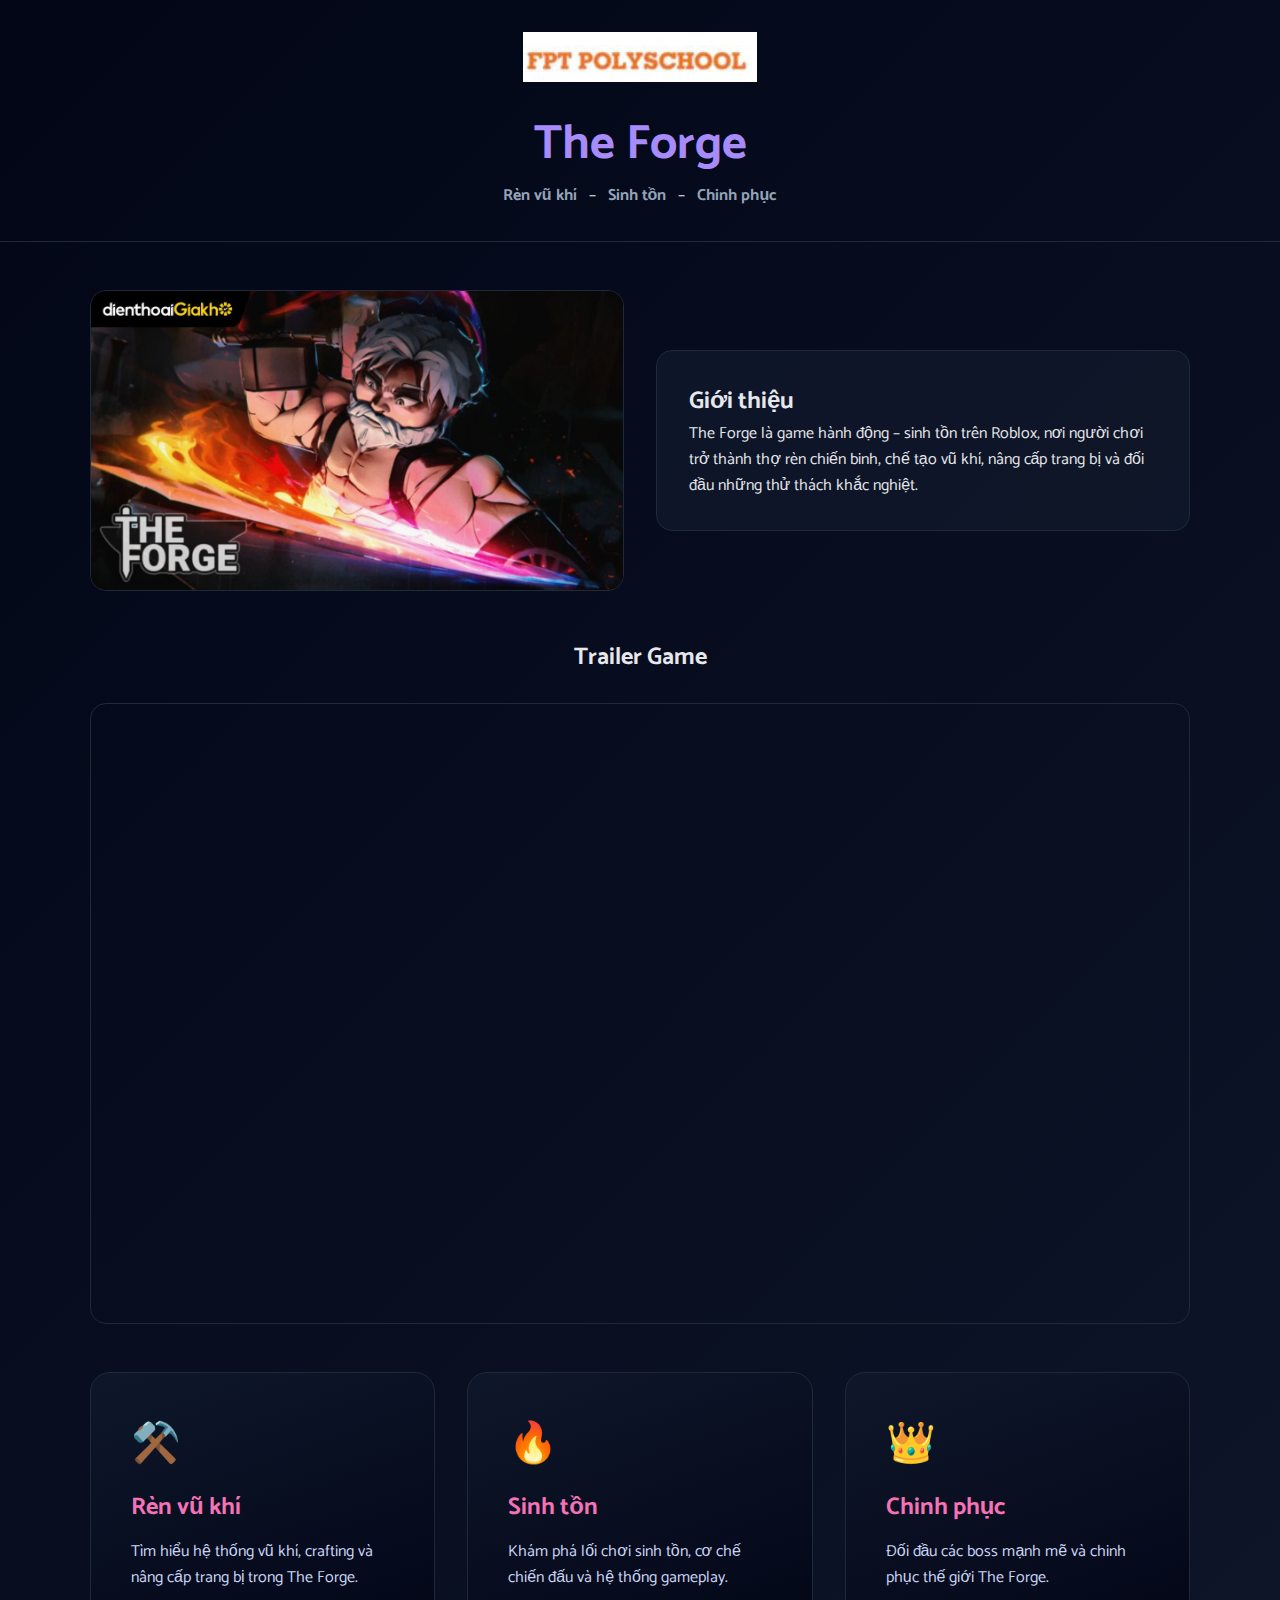
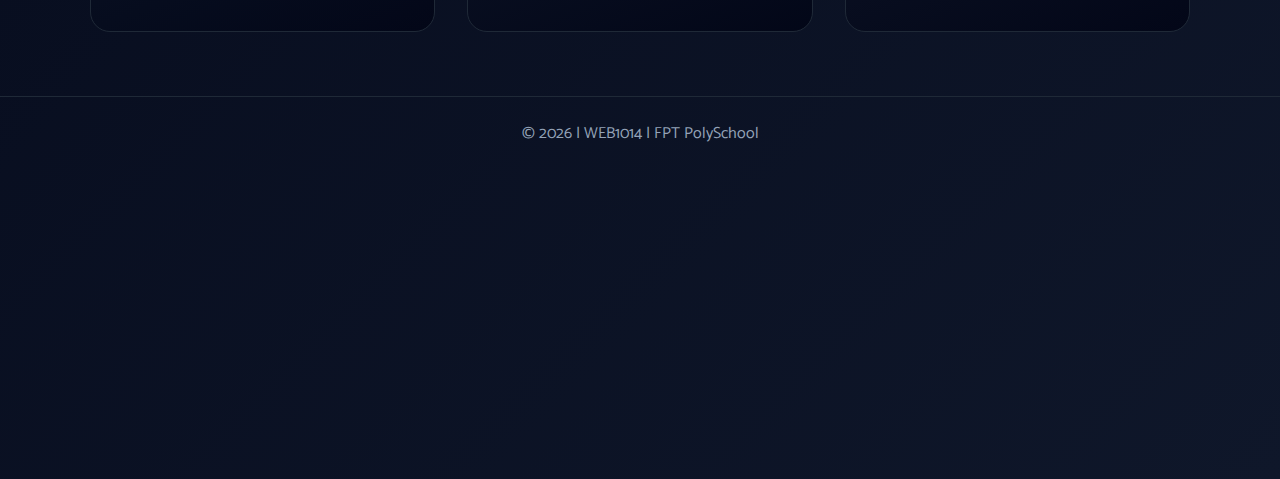
<file: index.html>
<!DOCTYPE html>
<html lang="vi">
<head>
<meta charset="UTF-8">
<title>The Forge - Giới thiệu game</title>

<link href="https://fonts.googleapis.com/css2?family=Catamaran:wght@400;700&display=swap" rel="stylesheet">

<style>
*{box-sizing:border-box;margin:0;padding:0}

body{
    font-family:Catamaran,sans-serif;
    background:linear-gradient(135deg,#020617,#0f172a);
    color:#e5e7eb;
    line-height:1.6;
}

header{
    text-align:center;
    padding:2rem;
    border-bottom:1px solid #1f2937;
}

header img{height:50px;margin-bottom:1rem}
header h1{color:#a78bfa;font-size:3rem}

nav a{
    color:#94a3b8;
    text-decoration:none;
    margin:0 .5rem;
    font-weight:bold;
}
nav a:hover{color:#facc15}

.container{
    width:min(90%,1100px);
    margin:3rem auto;
}

.intro{
    display:grid;
    grid-template-columns:1fr 1fr;
    gap:2rem;
    margin-bottom:3rem;
    align-items:center;
}

.intro img{
    width:100%;
    border-radius:1rem;
    border:1px solid #1f2937;
}

.intro-text{
    background:rgba(15,23,42,.85);
    padding:2rem;
    border-radius:1rem;
    border:1px solid #1f2937;
}

.video-section{
    text-align:center;
    margin-bottom:3rem;
}

.video-wrapper{
    position:relative;
    padding-top:56.25%;
    border-radius:1rem;
    overflow:hidden;
    border:1px solid #1f2937;
}

.video-wrapper iframe{
    position:absolute;
    inset:0;
    width:100%;
    height:100%;
    border:0;
}

.grid-cards{
    display:grid;
    grid-template-columns:repeat(3,1fr);
    gap:2rem;
    margin-bottom:3rem;
}

.card{
    text-decoration:none;
    color:inherit;
    background:linear-gradient(160deg,rgba(15,23,42,.95),rgba(2,6,23,.95));
    padding:2.5rem;
    border-radius:1.25rem;
    border:1px solid #1f2937;
    transition:.4s;
}

.card span{
    font-size:2.5rem;
    display:block;
}

.card h2{
    color:#f472b6;
    margin:.75rem 0;
}

.card p{
    color:#cbd5f5;
}

.card:hover{
    transform:translateY(-10px) scale(1.05);
    box-shadow:0 25px 60px rgba(34,211,238,.35);
    border-color:#22d3ee;
}

footer{
    border-top:1px solid #1f2937;
    margin-top:4rem;
    text-align:center;
}

.footer-content{
    padding:1.5rem;
    color:#94a3b8;
}

.footer-map iframe{
    width:100%;
    height:300px;
    border:0;
}

@media(max-width:768px){
    .intro,.grid-cards{
        grid-template-columns:1fr;
    }
}
</style>
</head>

<body>

<header>
<img src="images/FPT.png" alt="FPT PolySchool">
<h1>The Forge</h1>
<nav>
<a href="#forge">Rèn vũ khí</a> –
<a href="#survival">Sinh tồn</a> –
<a href="#conquer">Chinh phục</a>
</nav>
</header>

<main class="container">

<section class="intro">
<img src="images/background.jpg" alt="The Forge Game">
<div class="intro-text">
<h2>Giới thiệu</h2>
<p>
The Forge là game hành động – sinh tồn trên Roblox, nơi người chơi trở thành
thợ rèn chiến binh, chế tạo vũ khí, nâng cấp trang bị và đối đầu những thử thách
khắc nghiệt.
</p>
</div>
</section>

<section class="video-section">
<h2>Trailer Game</h2>
<br>
<div class="video-wrapper">
<iframe 
src="https://www.youtube.com/embed/J2O6QXfaj_k"
allowfullscreen>
</iframe>
</div>
</section>

<section class="grid-cards">

<a href="https://forge-roblox.fandom.com/wiki/Weapons"
   target="_blank" class="card" id="forge">
<span>⚒️</span>
<h2>Rèn vũ khí</h2>
<p>
Tìm hiểu hệ thống vũ khí, crafting và nâng cấp trang bị trong The Forge.
</p>
</a>

<a href="https://forge-roblox.fandom.com/wiki/Gameplay"
   target="_blank" class="card" id="survival">
<span>🔥</span>
<h2>Sinh tồn</h2>
<p>
Khám phá lối chơi sinh tồn, cơ chế chiến đấu và hệ thống gameplay.
</p>
</a>

<a href="https://forge-roblox.fandom.com/wiki/Bosses"
   target="_blank" class="card" id="conquer">
<span>👑</span>
<h2>Chinh phục</h2>
<p>
Đối đầu các boss mạnh mẽ và chinh phục thế giới The Forge.
</p>
</a>

</section>

</main>

<footer>
<div class="footer-content">
<p>© 2026 | WEB1014 | FPT PolySchool</p>
</div>

<div class="footer-map">
<iframe 
src="https://www.google.com/maps/embed?pb=!1m18!1m12!1m3!1d3918.966127888972!2d106.6032147737362!3d10.813904058503981!2m3!1f0!2f0!3f0!3m2!1i1024!2i768!4f13.1!3m3!1m2!1s0x31752b953efb20ef%3A0x41ed21a46cbdc6c!2zRlBUIFBvbHlTY2hvb2wgLSBDxqEgc-G7nyBCw6xuaCBUw6Ju!5e0!3m2!1sen!2s!4v1769586740682!5m2!1sen!2s"
loading="lazy"
allowfullscreen
referrerpolicy="no-referrer-when-downgrade">
</iframe>
</div>
</footer>

</body>
</html>
</file>
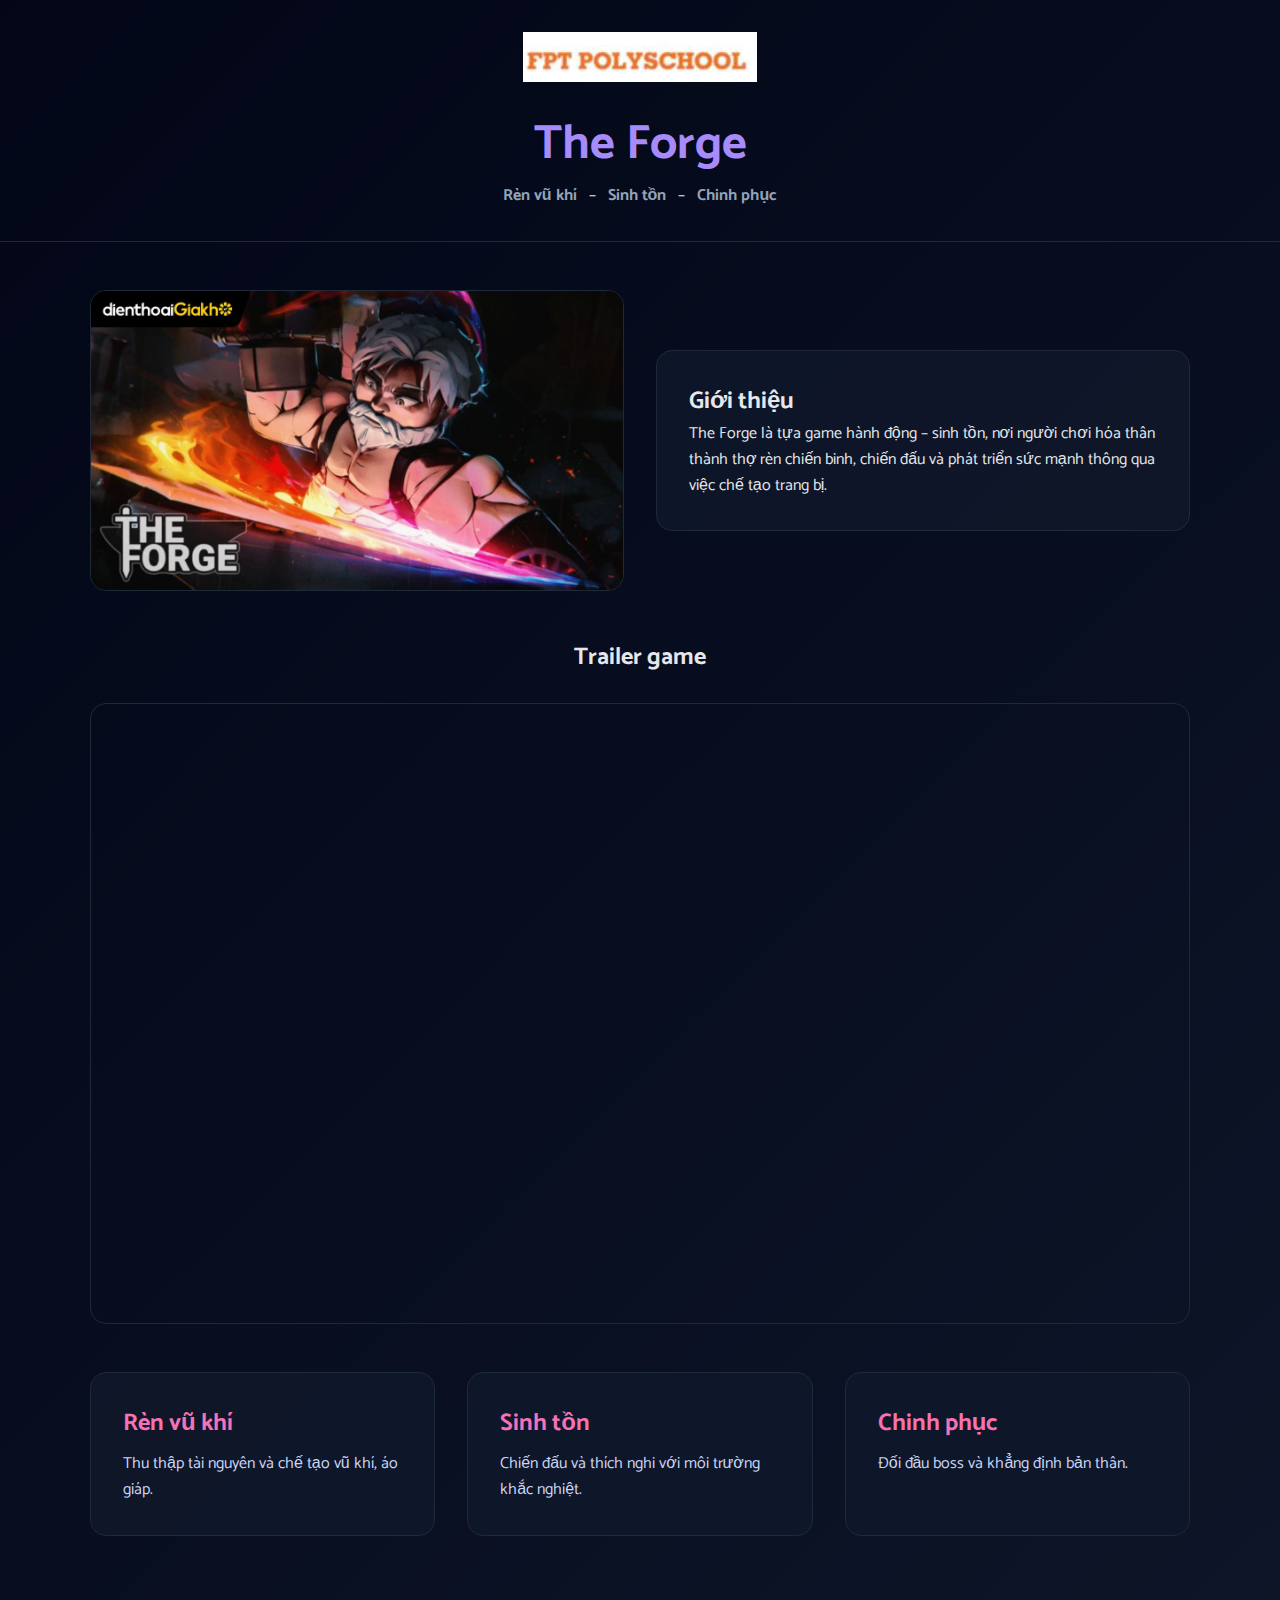
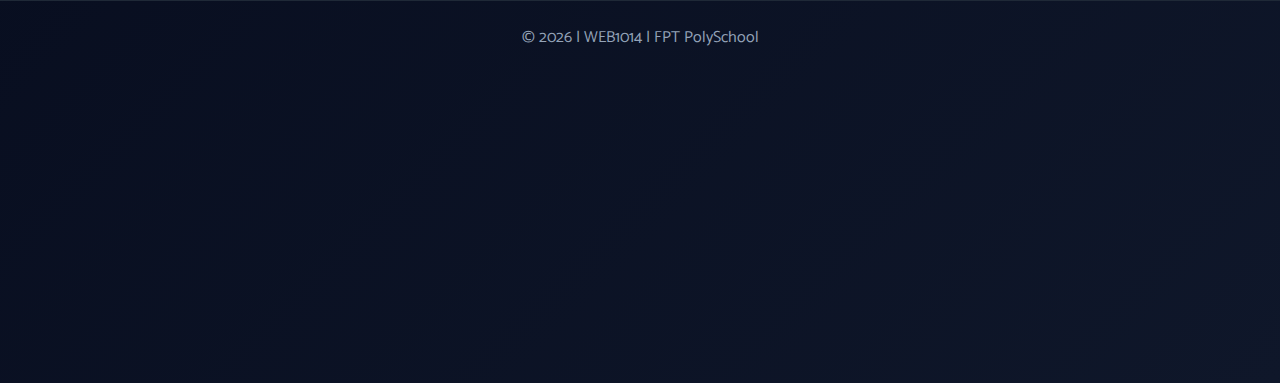
<file: The forge asm.html>
<!DOCTYPE html>
<html lang="vi">
<head>
    <meta charset="UTF-8">
    <title>The Forge - Giới thiệu game</title>

    <link href="https://fonts.googleapis.com/css2?family=Catamaran:wght@400;700&display=swap" rel="stylesheet">

    <style>
        * {
            box-sizing: border-box;
            margin: 0;
            padding: 0;
        }

        body {
            font-family: "Catamaran", sans-serif;
            background: linear-gradient(135deg, #020617, #0f172a);
            color: #e5e7eb;
            line-height: 1.6;
        }

        /* ===== HEADER ===== */
        header {
            padding: 2rem 1rem;
            border-bottom: 1px solid #1f2937;
            text-align: center;
        }

        header img {
            height: 50px;
            margin-bottom: 1rem;
        }

        header h1 {
            font-size: 3rem;
            color: #a78bfa;
        }

        nav a {
            color: #94a3b8;
            text-decoration: none;
            font-weight: bold;
            margin: 0 0.5rem;
        }

        nav a:hover {
            color: #facc15;
        }

        /* ===== CONTAINER ===== */
        .container {
            width: min(90%, 1100px);
            margin: 3rem auto;
        }

        /* ===== INTRO ===== */
        .intro {
            display: grid;
            grid-template-columns: 1fr 1fr;
            gap: 2rem;
            margin-bottom: 3rem;
            align-items: center;
        }

        .intro img {
            width: 100%;
            border-radius: 1rem;
            border: 1px solid #1f2937;
        }

        .intro-text {
            background: rgba(15, 23, 42, 0.85);
            border: 1px solid #1f2937;
            border-radius: 1rem;
            padding: 2rem;
        }

        /* ===== VIDEO ===== */
        .video-section {
            margin-bottom: 3rem;
            text-align: center;
        }

        .video-wrapper {
            position: relative;
            padding-top: 56.25%;
            border-radius: 1rem;
            overflow: hidden;
            border: 1px solid #1f2937;
        }

        .video-wrapper iframe {
            position: absolute;
            inset: 0;
            width: 100%;
            height: 100%;
            border: 0;
        }

        /* ===== CARDS ===== */
        .grid-cards {
            display: grid;
            grid-template-columns: repeat(3, 1fr);
            gap: 2rem;
        }

        .card {
            background: rgba(15, 23, 42, 0.85);
            border: 1px solid #1f2937;
            border-radius: 1rem;
            padding: 2rem;
            transition: all 0.3s ease;
        }

        .card h2 {
            color: #f472b6;
            margin-bottom: 0.5rem;
        }

        .card p {
            color: #cbd5f5;
        }

        .card:hover {
            transform: scale(1.06);
            background: rgba(34, 211, 238, 0.12);
            box-shadow: 0 15px 40px rgba(34, 211, 238, 0.35);
            border-color: #22d3ee;
        }

        .card:hover h2 {
            color: #22d3ee;
        }

        /* ===== FOOTER ===== */
        footer {
            border-top: 1px solid #1f2937;
            margin-top: 4rem;
            text-align: center;
        }

        .footer-content {
            padding: 1.5rem;
            color: #94a3b8;
        }

        .footer-map iframe {
            width: 100%;
            height: 300px;
            border: 0;
        }

        /* ===== RESPONSIVE ===== */
        @media (max-width: 768px) {
            .intro {
                grid-template-columns: 1fr;
            }

            .grid-cards {
                grid-template-columns: 1fr;
            }
        }
    </style>
</head>

<body>

<header>
    <img src="images/FPT.png" alt="FPT Polyschool">
    <h1>The Forge</h1>
    <nav>
        <a href="#forge">Rèn vũ khí</a> –
        <a href="#survival">Sinh tồn</a> –
        <a href="#conquer">Chinh phục</a>
    </nav>
</header>

<main class="container">

    <!-- GIỚI THIỆU -->
    <section class="intro">
        <img src="images/background.jpg" alt="The Forge Game">
        <div class="intro-text">
            <h2>Giới thiệu</h2>
            <p>
                The Forge là tựa game hành động – sinh tồn, nơi người chơi hóa thân
                thành thợ rèn chiến binh, chiến đấu và phát triển sức mạnh thông qua
                việc chế tạo trang bị.
            </p>
        </div>
    </section>

    <!-- VIDEO YOUTUBE -->
    <section class="video-section">
        <h2>Trailer game</h2>
        <br>
        <div class="video-wrapper">
            <iframe
                src="https://www.youtube.com/embed/J2O6QXfaj_k"
                title="YouTube video player"
                allow="accelerometer; autoplay; clipboard-write; encrypted-media; gyroscope; picture-in-picture; web-share"
                allowfullscreen>
            </iframe>
        </div>
    </section>

    <!-- CARD -->
    <section class="grid-cards">
        <div class="card" id="forge">
            <h2>Rèn vũ khí</h2>
            <p>Thu thập tài nguyên và chế tạo vũ khí, áo giáp.</p>
        </div>

        <div class="card" id="survival">
            <h2>Sinh tồn</h2>
            <p>Chiến đấu và thích nghi với môi trường khắc nghiệt.</p>
        </div>

        <div class="card" id="conquer">
            <h2>Chinh phục</h2>
            <p>Đối đầu boss và khẳng định bản thân.</p>
        </div>
    </section>

</main>

<footer>
    <div class="footer-content">
        <p>© 2026 | WEB1014 | FPT PolySchool</p>
    </div>

    <div class="footer-map">
        <iframe
            src="https://www.google.com/maps/embed?pb=!1m18!1m12!1m3!1d244.9353979324129!2d106.60557456261594!3d10.813885763048484!2m3!1f0!2f0!3f0!3m2!1i1024!2i768!4f13.1!3m3!1m2!1s0x31752b953efb20ef%3A0x41ed21a46cbdc6c!2zRlBUIFBvbHlTY2hvb2wgLSBDxqEgc-G7nyBCw6xuaCBUw6Ju!5e0!3m2!1svi!2s!4v1769409043025!5m2!1svi!2s"
            loading="lazy"
            allowfullscreen>
        </iframe>
    </div>
</footer>

</body>
</html>
</file>
